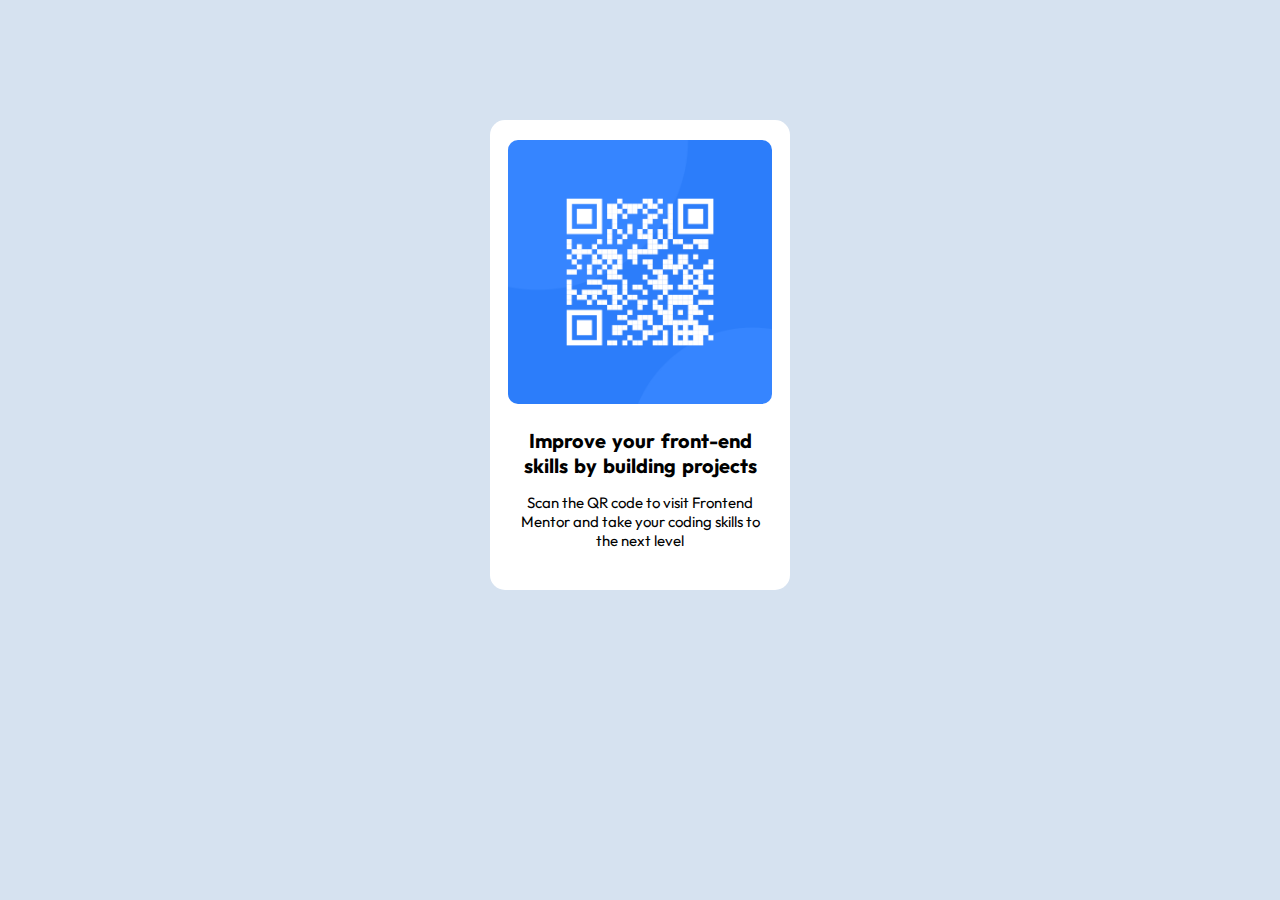
<file: index.html>
<!DOCTYPE html>
<html lang="en">
<head>
    <meta charset="UTF-8">
    <meta http-equiv="X-UA-Compatible" content="IE=edge">
    <meta name="viewport" content="width=device-width, initial-scale=1.0">
    <title>Qr Code </title>
    <link rel="icon" type="image/png" sizes="32x32" href="./images/favicon-32x32.png">
    <link rel="stylesheet" href="style.css">
    <link rel="stylesheet" href="https://fonts.googleapis.com/css2?family=Outfit">
</head>

<body>
    <div class="main">
        <div class="container">
            <div class="qr">
                <img src="./images/image-qr-code.png" alt="QR code">
            </div>
            <div class="text-bottom">
                <h3>Improve your front-end skills by building projects</h3>
                <p>Scan the QR code to visit Frontend Mentor and take your coding skills to the next level</p>
            </div>
        </div>
    </div>
    
</body>
</html>
</file>
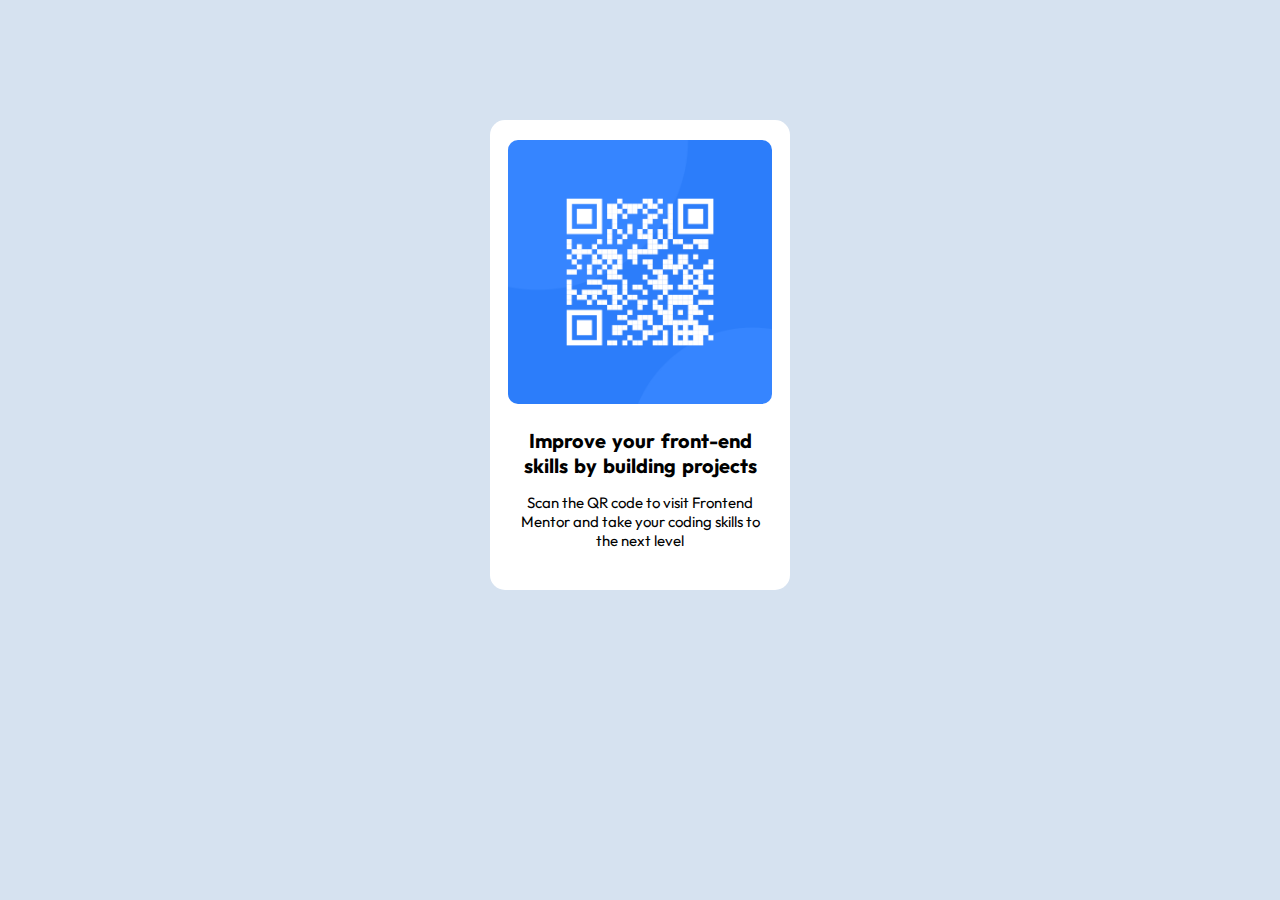
<file: new.html>
<!DOCTYPE html>
<html lang="en">
<head>
    <meta charset="UTF-8">
    <meta http-equiv="X-UA-Compatible" content="IE=edge">
    <meta name="viewport" content="width=device-width, initial-scale=1.0">
    <title>Qr Code </title>
    <link rel="icon" type="image/png" sizes="32x32" href="./images/favicon-32x32.png">
    <link rel="stylesheet" href="style.css">
    <link rel="stylesheet" href="https://fonts.googleapis.com/css2?family=Outfit">
</head>

<body>
    <div class="main">
        <div class="container">
            <div class="qr">
                <img src="./images/image-qr-code.png" alt="QR code">
            </div>
            <div class="text-bottom">
                <h3>Improve your front-end skills by building projects</h3>
                <p>Scan the QR code to visit Frontend Mentor and take your coding skills to the next level</p>
            </div>
        </div>
    </div>
    
</body>
</html>
</file>
<file: style.css>
* {
    box-sizing: border-box;
    margin: 0;
    padding: 0;
}
body {
    background-color: hsl(212, 45%, 89%);
    font-family: 'Outfit', sans-serif;
}

.main {
    max-width: 1440px;
}
h3 {
    font-weight: 700;
    word-spacing: 2px;
    font-size: 20px;
    padding-bottom: 15px;
}
p {
    font-weight: 400;
    font-size: 15px;

}
.container {
    background-color: hsl(0, 0%, 100%);
    width: 300px;
    display: flex;
    flex-direction: column;
    flex-wrap: nowrap;
    margin: 120px auto;
    padding: 20px 8px;
    border-radius: 15px;
}
.container .qr {
    text-align: center;
}
.container .qr img {
    max-width: 93%;
    border-radius: 10px;
    
}
.container .text-bottom {
    padding: 20px;
    text-align: center;
    
}
</file>
